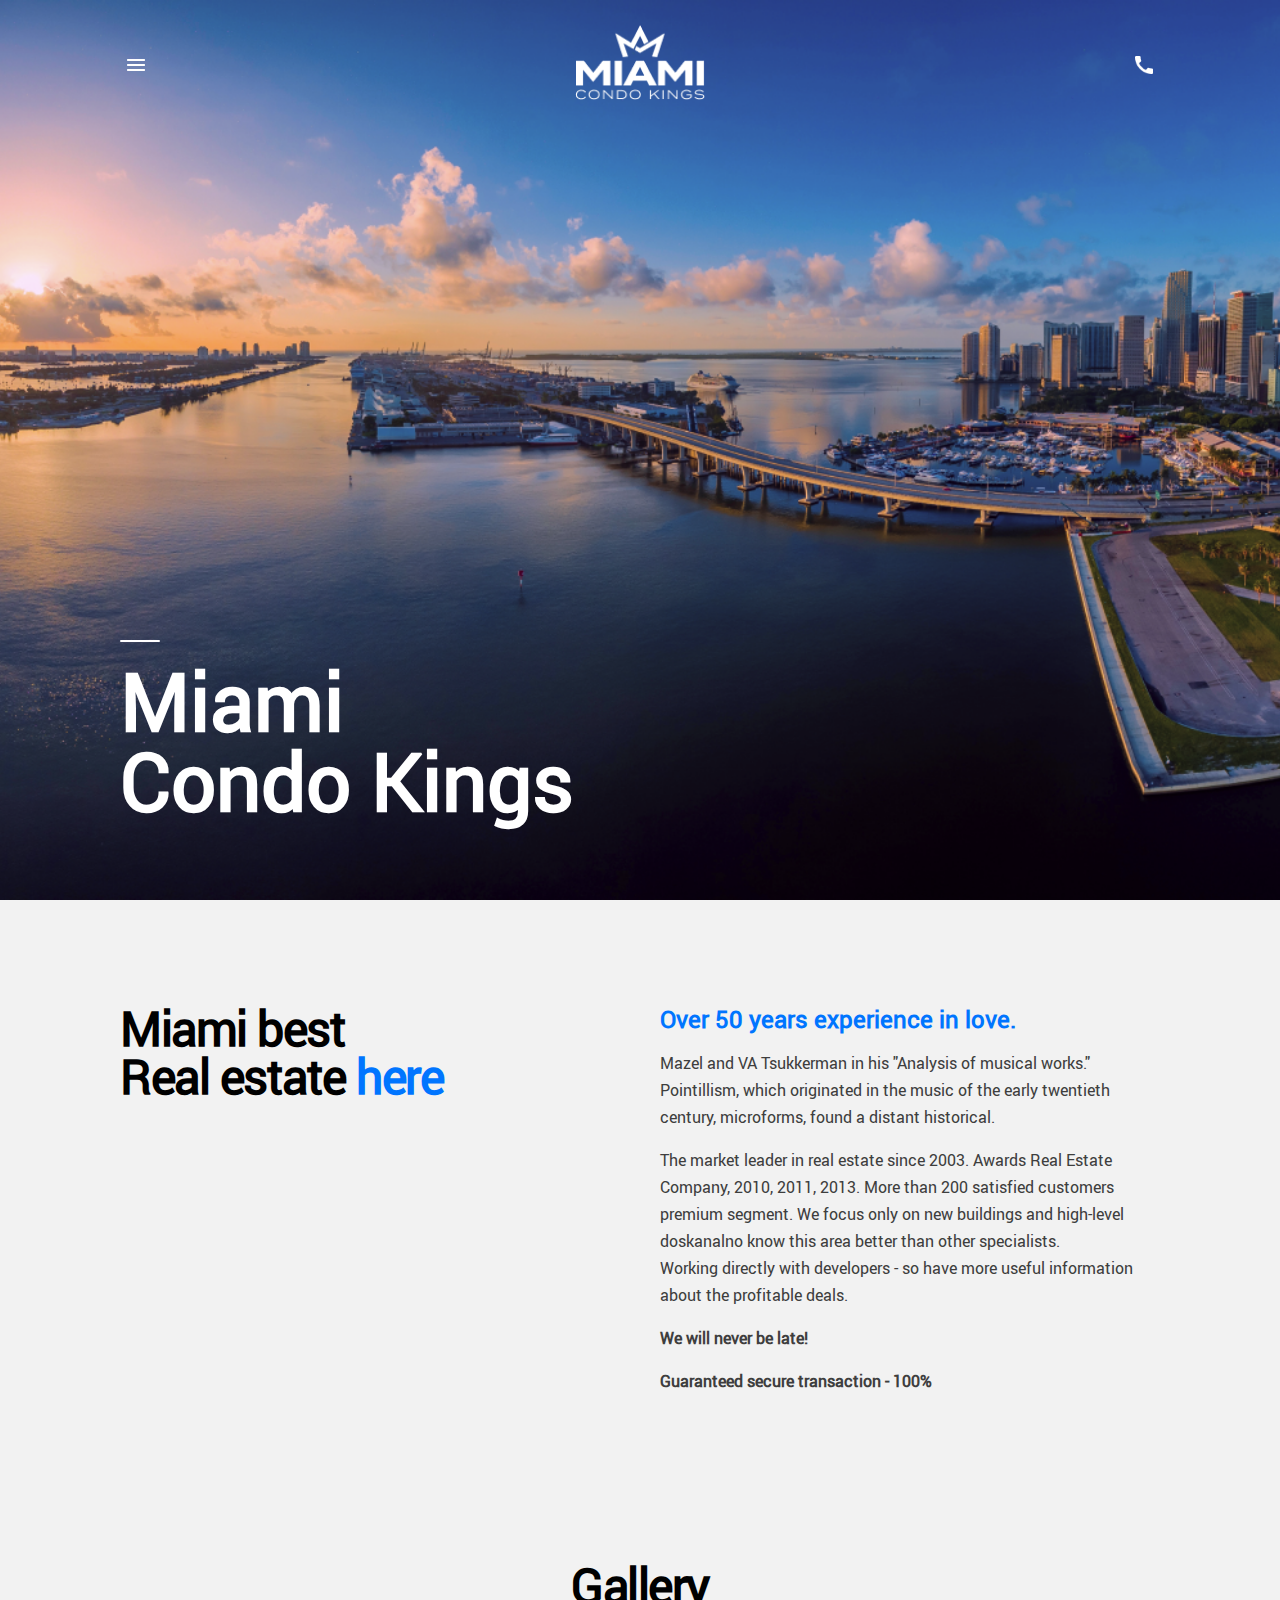
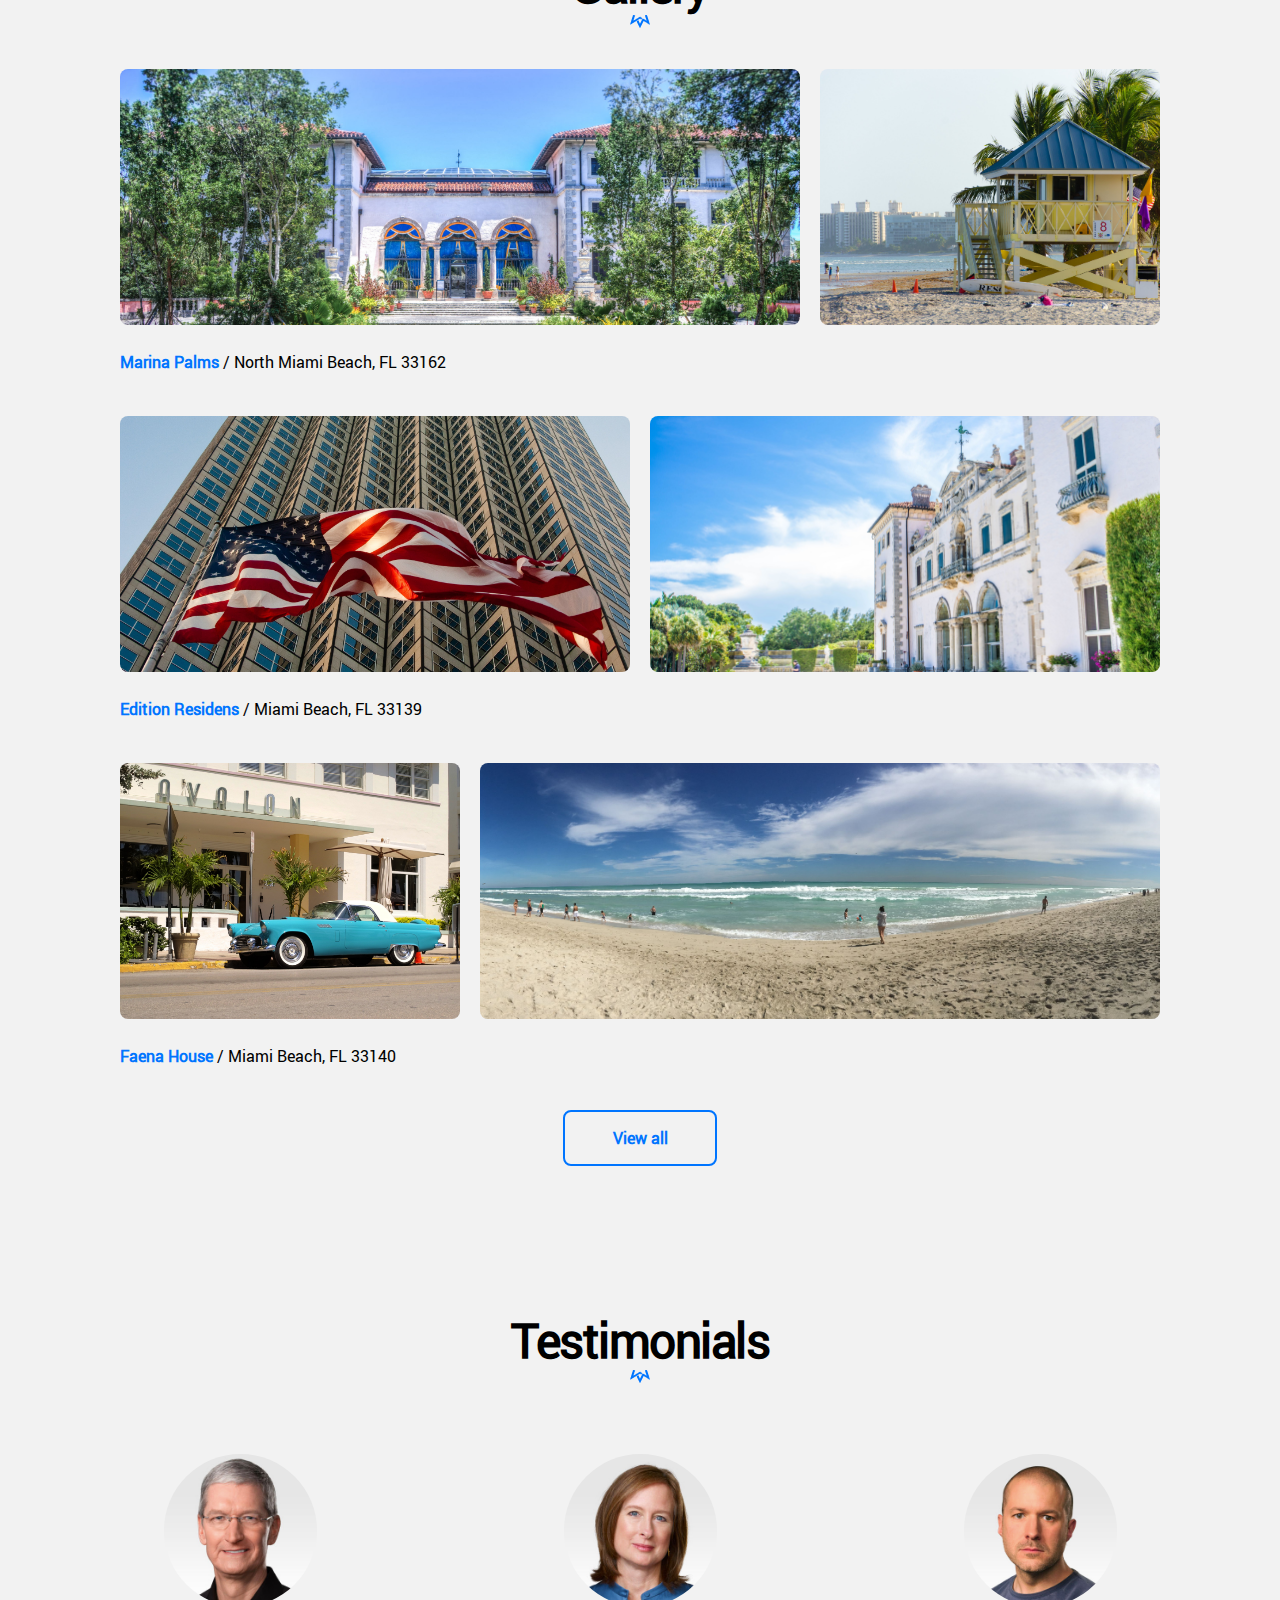
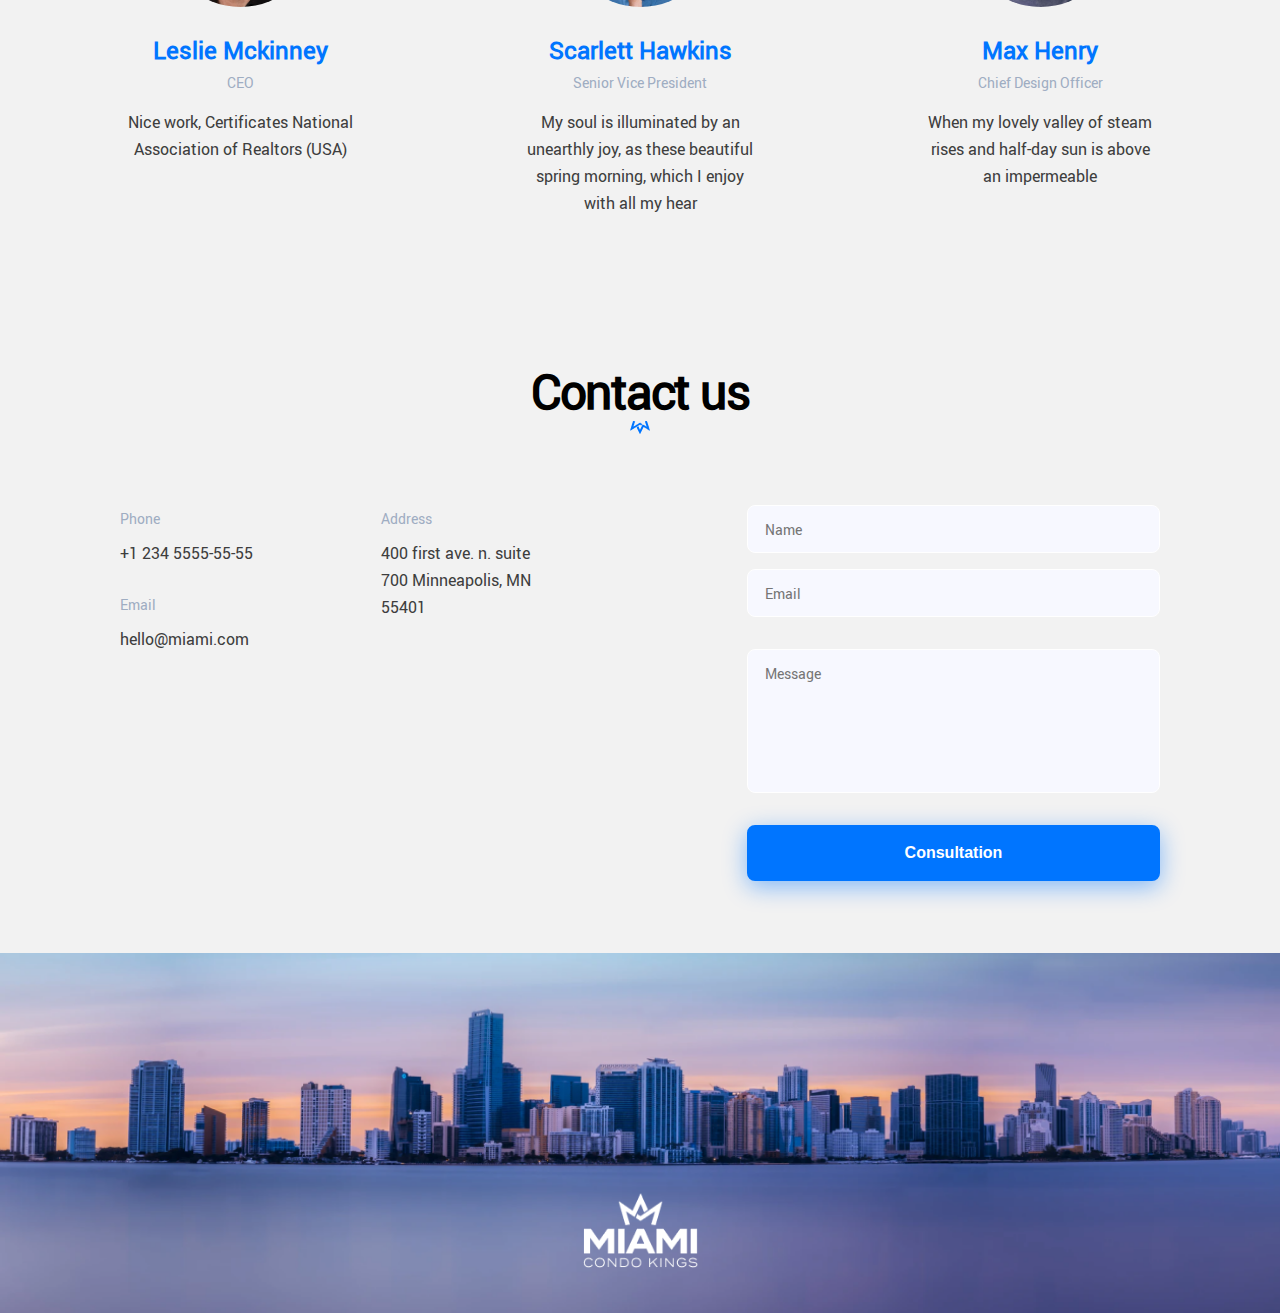
<file: index.html>
<!DOCTYPE html><html lang="en"><head><meta charset="UTF-8"><meta name="viewport" content="width=device-width, initial-scale=1.0"><title>Miami</title><link rel="icon" href="favicon.fa6612ad.png"><link rel="stylesheet" href="main.89d36858.css"><script src="main.b2b0b56a.js" defer></script></head><body class="page"> <header class="page__header header" id="home"> <input id="menu-toggler" class="header__toggler" type="checkbox"> <div class="header__wrapper"> <div class="header__container"> <label for="menu-toggler" class="header__togglerLabel"> </label> <a href="#home"> <img class="header__logo logo" src="Union.5cb57909.png" alt="Logo"> </a> <a class="header__linkTel" href="tel:+12345555555"> </a> </div> <h1 class="header__title">Miami<br>Condo Kings</h1> </div> <nav class="header__nav nav"> <div class="nav__menu"> <ul class="nav__list"> <li class="nav__item"> <a class="nav__link" href="#home"> Home </a> </li> <li class="nav__item"> <a class="nav__link" href="#about-us"> About us </a> </li> <li class="nav__item"> <a class="nav__link" href="#gallery"> Gallery </a> </li> <li class="nav__item"> <a class="nav__link" href="#contacts"> Consultation </a> </li> <li class="nav__item"> <a class="nav__link" href="#testimonials"> Testimonials </a> </li> <li class="nav__item"> <a class="nav__link" href="#contacts"> Contacts </a> </li> </ul> <p class="nav__phone"> +1 234 555-55-55 </p> <a class="nav__link nav__link--phone" href="tel: +12345555555"> Call to order </a> </div> </nav> </header> <main class="page__content"> <section class="about-us" id="about-us"> <h2 class="visually-hidden">About us</h2> <h3 class="about-us__title"> Miami best<br>Real estate <a class="about-us__link" href="">here</a> </h3> <div class="about-us__content"> <p class="about-us__paragraph"> Over 50 years experience in love. </p> <p class="about-us__paragraph"> Mazel and VA Tsukkerman in his "Analysis of musical works." Pointillism, which originated in the music of the early twentieth century, microforms, found a distant historical. </p> <p class="about-us__paragraph"> The market leader in real estate since 2003. Awards Real Estate Company, 2010, 2011, 2013. More than 200 satisfied customers premium segment. We focus only on new buildings and high-level doskanalno know this area better than other specialists.<br>Working directly with developers - so have more useful information about the profitable deals. </p> <p class="about-us__paragraph"> We will never be late! </p> <p class="about-us__paragraph"> Guaranteed secure transaction - 100% </p> </div> </section> <section class="gallery" id="gallery"> <h2 class="section-title"> Gallery </h2> <div class="gallery__item gallery__item--wide-left"> <img class="gallery__photo" src="1.9f94d235.jpg" alt="House photo"> <img class="gallery__photo" src="2.718d87d5.jpg" alt="Beach photo"> <h3 class="gallery__itemName"> <a class="gallery__link" href="https://marinapalms.com/"> Marina Palms </a> / North Miami Beach, FL 33162 </h3> </div> <div class="gallery__item"> <img class="gallery__photo" src="3.1952f600.jpg" alt="House photo"> <img class="gallery__photo" src="4.28e1045d.jpg" alt="House photo"> <h3 class="gallery__itemName"> <a class="gallery__link" href="http://www.miamibeacheditionresidences.com/"> Edition Residens </a> / Miami Beach, FL 33139 </h3> </div> <div class="gallery__item gallery__item--wide-right"> <img class="gallery__photo" src="5.e9ca33db.jpg" alt="House photo"> <img class="gallery__photo" src="6.11649f7b.jpg" alt="Beach photo"> <h3 class="gallery__itemName"> <a class="gallery__link" href="https://www.faena.com/miami-beach/residences-miami-beach"> Faena House </a> / Miami Beach, FL 33140 </h3> </div> <a class="gallery__button button button--secondary" href="#"> View all </a> </section> <section class="testimonials" id="testimonials"> <h2 class="section-title">Testimonials</h2> <div class="testimonials__content"> <div class="testimonials__card"> <img class="testimonials__photo" src="1.95292d92.jpg" alt="Client photo"> <h3 class="testimonials__name"> Leslie Mckinney </h3> <p class="testimonials__work"> CEO </p> <p class="testimonials__text"> Nice work, Certificates National Association of Realtors (USA) </p> </div> <div class="testimonials__card"> <img class="testimonials__photo" src="2.125feaa7.jpg" alt="Client photo"> <h3 class="testimonials__name"> Scarlett Hawkins </h3> <p class="testimonials__work"> Senior Vice President </p> <p class="testimonials__text"> My soul is illuminated by an unearthly joy, as these beautiful spring morning, which I enjoy with all my hear </p> </div> <div class="testimonials__card"> <img class="testimonials__photo" src="3.d3e322fd.jpg" alt="Client photo"> <h3 class="testimonials__name"> Max Henry </h3> <p class="testimonials__work"> Chief Design Officer </p> <p class="testimonials__text"> When my lovely valley of steam rises and half-day sun is above an impermeable </p> </div> </div> </section> <section class="contact-us" id="contacts"> <h2 class="section-title">Contact us</h2> <div class="contact-us__container"> <div class="contact-us__contacts"> <div> <p class="contact-us__label"> Phone </p> <a class="contact-us__link" href="tel:+12345555555"> +1 234 5555-55-55 </a> <p class="contact-us__label"> Email </p> <a class="contact-us__link" href="mailto:hello@miami.com"> hello@miami.com </a> </div> <div> <p class="contact-us__label"> Address </p> <a class="contact-us__link" href="https://goo.gl/maps/joqQQekiaAFoehC26"> 400 first ave. n. suite 700 Minneapolis, MN 55401 </a> </div> </div> <form class="contact-us__form" action="#" method="get"> <input name="name" class="contact-us__input" type="text" placeholder="Name" required> <input name="email" class="contact-us__input" type="email" placeholder="Email" required> <textarea class="contact-us__input contact-us__input--size-big" placeholder="Message" required></textarea> <button class="contact-us__button button button--primary" type="submit"> Consultation </button> </form> </div> </section> </main> <footer class="footer"> <a href="#home"> <img class="footer__logo logo" src="Union.5cb57909.png" alt="Logo"> </a> </footer> </body></html>
</file>
<file: main.89d36858.css>
*{box-sizing:border-box}html{scroll-behavior:smooth}body,h1,h2,h3,p,ul{margin:0}.about-us__title,.section-title{font-weight:700;font-size:48px;line-height:48px;letter-spacing:-1.5px}.about-us__paragraph,.gallery__itemName{font-weight:400;font-size:16px;line-height:27px}@font-face{font-family:Roboto;src:url(Roboto-Regular-webfont.1b7be813.woff) format("woff");font-weight:400;font-style:normal}.page{background:#f2f2f2;font-family:Roboto,sans-serif;width:100vw}.page__header{height:100vh;background-image:url(header1.41c2f610.png);background-position:50%;background-size:cover;background-repeat:no-repeat}.page__content{max-width:1400px;margin:0 auto;padding:104px 120px 72px}@media (max-width:768px){.page__content{padding:64px 20px}}.header{position:relative}.header__toggler{display:none}.header__wrapper{max-width:1400px;margin:0 auto;padding:25px 120px}@media (max-width:768px){.header__wrapper{padding:25px 20px}}.header__container{position:relative;display:flex;justify-content:space-between;align-items:center;padding:0 4px}@media (max-width:768px){.header__container{padding:0 3px}}.header__togglerLabel{position:relative;z-index:2;width:24px;height:24px;cursor:pointer;background-image:url(Icon-Burger-menu.7b5b3c8b.png);background-size:cover;transition:background-image .5s}.header__togglerLabel:hover{background-image:url(Icon-Burger-menu-hover.84708b29.png)}@media (max-width:768px){.header__togglerLabel{width:18px;height:18px}}.header__toggler:checked+.header__wrapper>.header__container>.header__togglerLabel{background-image:url(Icon-Close.fb4a4b51.png)}.header__logo{position:relative;z-index:2}.header__linkTel{position:relative;width:24px;height:24px;background-image:url(Icon-Phone-call.26222e45.png);background-size:cover;font-weight:700;font-size:12px;line-height:16px;letter-spacing:2px;color:#fff;text-decoration:none}@media (max-width:768px){.header__linkTel{width:18px;height:18px}}.header__linkTel:before{content:"+1 234 555-55-55";position:absolute;left:-130px;top:20%;opacity:0;transition:opacity .4s}@media (max-width:768px){.header__linkTel:before{top:150%}}.header__linkTel:hover:before{opacity:1}.header__title{position:absolute;bottom:80px;font-weight:700;font-size:80px;line-height:80px;color:#fff}@media (max-width:768px){.header__title{font-size:46px;line-height:40px;letter-spacing:-1px}}.header__title:before{content:"";position:absolute;top:-20px;display:block;width:40px;height:2px;background-color:#fff;border-radius:2px}.header__nav{position:absolute;top:0;left:-100vw;width:100vw;height:100vh;background-color:#0075ff;z-index:1;transition:transform 1s,background-color .5s}.header__toggler:checked~.header__nav{transform:translateX(100vw)}.nav__menu{max-width:1400px;margin:0 auto;padding:150px 120px}@media (max-width:768px){.nav__menu{padding:120px 20px 52px}}.nav__list{display:flex;flex-direction:column;list-style:none;padding:0}.nav__item{display:block;margin-bottom:30px}.nav__link{display:inline-block;padding:5px;font-weight:700;font-size:22px;letter-spacing:2px;text-transform:uppercase;color:#fff;text-decoration:none;border-bottom:2px solid transparent;transition:border-color .5s}.nav__link:hover{border-color:#fff}.nav__link--phone{border-bottom:2px solid #fff}.nav__link--phone,.nav__phone{font-size:12px;line-height:16px}.nav__phone{font-weight:700;letter-spacing:2px;color:#fff}.logo{width:130px;height:75px}@media (max-width:768px){.logo{width:78px;height:45px}}.visually-hidden{position:absolute;width:1px;height:1px;margin:-1px;border:0;padding:0;white-space:nowrap;clip-path:inset(100%);clip:rect(0 0 0 0);overflow:hidden}.about-us{display:flex;justify-content:space-between}@media (max-width:768px){.about-us{flex-direction:column}}.about-us__title{display:inline-block;margin-bottom:48px}@media (max-width:768px){.about-us__title{font-size:36px;line-height:36px}}.about-us__link{color:#0075ff;text-decoration:none}.about-us__content{width:500px}@media (max-width:768px){.about-us__content{width:100%}}.about-us__paragraph{margin-bottom:16px;color:#3e3e3e}.about-us__paragraph:first-child{font-weight:700;font-size:24px;line-height:30px;color:#0075ff}.about-us__paragraph:nth-child(n+4){font-weight:700}.gallery__item{width:100%;display:grid;grid-template-columns:1fr 1fr;column-gap:20px;justify-content:center}.gallery__item--wide-left{grid-template-columns:2fr 1fr}@media (max-width:768px){.gallery__item--wide-left{grid-template-columns:1fr 1fr}}.gallery__item--wide-right{grid-template-columns:1fr 2fr}@media (max-width:768px){.gallery__item--wide-right{grid-template-columns:1fr 1fr}}.gallery__photo{display:block;width:100%;height:256px;border-radius:8px;object-fit:cover;cursor:pointer;transition:.5s}@media (max-width:768px){.gallery__photo{height:131px}}.gallery__photo:hover{transform:scale(1.05);box-shadow:6px 2px 16px 0 rgba(136,165,191,.48),-6px -2px 16px 0 hsla(0,0%,100%,.8)}.gallery__itemName{grid-column:span 2;padding:24px 0 40px}.gallery__link{text-decoration:none;font-weight:700;color:#0075ff}.gallery__button{margin:0 auto;width:154px;text-decoration:none}@media (max-width:768px){.gallery__button{width:100%}}.button{display:block;cursor:pointer;padding:0;height:56px;border:2px solid #0075ff;border-radius:8px;font-weight:700;font-size:16px;line-height:52px;text-align:center;transition:.4s}.button:hover{background-color:#005ecc;box-shadow:0 13px 27px rgba(0,83,181,.46)}.button--primary{color:#fff;background:#0075ff;box-shadow:0 6px 23px rgba(0,117,255,.46)}.button--secondary{color:#0075ff}.button--secondary:hover{color:#fff}.section-title{position:relative;width:326px;margin:150px auto 60px;text-align:center}.section-title:after{position:absolute;left:calc(50% - 12px);top:48px;content:"";display:block;width:24px;height:24px;background-image:url(Icon-Corona-virus.f89e956e.png)}@media (max-width:992px){.section-title{margin:64px auto 53px;font-size:36px;line-height:36px}}.testimonials__content{padding-top:30px;display:flex;justify-content:space-between}@media (max-width:992px){.testimonials__content{padding-top:0;flex-direction:column;justify-content:flex-start;align-items:center}}.testimonials__card{width:240px;display:flex;flex-direction:column;align-items:center}@media (max-width:992px){.testimonials__card{width:280px;margin-bottom:48px}}.testimonials__card:last-child{margin-bottom:0}.testimonials__photo{margin-bottom:28px;width:153px;height:153px;object-fit:cover;border-radius:50%;transition:.5s}.testimonials__photo:hover{transform:scale(1.05);box-shadow:6px 2px 16px 0 rgba(136,165,191,.48),-6px -2px 16px 0 hsla(0,0%,100%,.8)}.testimonials__name{margin-bottom:4px;font-weight:700;font-size:24px;line-height:30px;text-align:center;color:#0075ff}.testimonials__work{margin-bottom:13px;font-size:14px;line-height:27px;text-align:center;color:#9fadc2}.testimonials__text{font-size:16px;line-height:27px;text-align:center;color:#3e3e3e}.contact-us__container{padding-top:30px;display:flex;justify-content:space-between}@media (max-width:992px){.contact-us__container{padding-top:0;flex-direction:column;align-items:center}}.contact-us__contacts{width:413px;margin:0 20px 10px 0;display:flex;justify-content:space-between}@media (max-width:992px){.contact-us__contacts{margin-right:0;flex-direction:column;width:280px}}.contact-us__label{margin-bottom:8px;font-size:14px;line-height:27px;color:#9fadc2}.contact-us__link{display:block;width:152px;margin-bottom:24px;text-decoration:none;font-size:16px;line-height:27px;color:#3e3e3e;transition:.4s}@media (max-width:768px){.contact-us__link{width:280px}}.contact-us__link:hover{border-radius:5px;background-color:#eeebeb}.contact-us__form{width:413px}@media (max-width:992px){.contact-us__form{width:280px}}.contact-us__input{display:block;width:100%;height:48px;margin-bottom:16px;cursor:pointer;background:#f7f8ff;border:1px solid #fff;border-radius:8px;padding:17px 0 17px 17px;font-family:Roboto,sans-serif;font-style:normal;font-weight:400;font-size:14px;line-height:14px;color:#8f99a8;transition:border .5s}.contact-us__input:hover{border:2px solid #ccd0e0}.contact-us__input:focus{border:2px solid #0075ff}.contact-us__input:last-of-type{resize:none;margin-bottom:32px}.contact-us__input--size-big{height:144px}.contact-us__button{width:100%}.footer{height:360px;padding-bottom:40px;display:flex;justify-content:center;align-items:flex-end;background-image:url(footer.39566f1f.png);background-position:50%;background-size:cover;background-repeat:no-repeat}@media (max-width:768px){.footer{padding-bottom:25px}}.footer__logo{width:115px}
/*# sourceMappingURL=main.89d36858.css.map */
</file>
